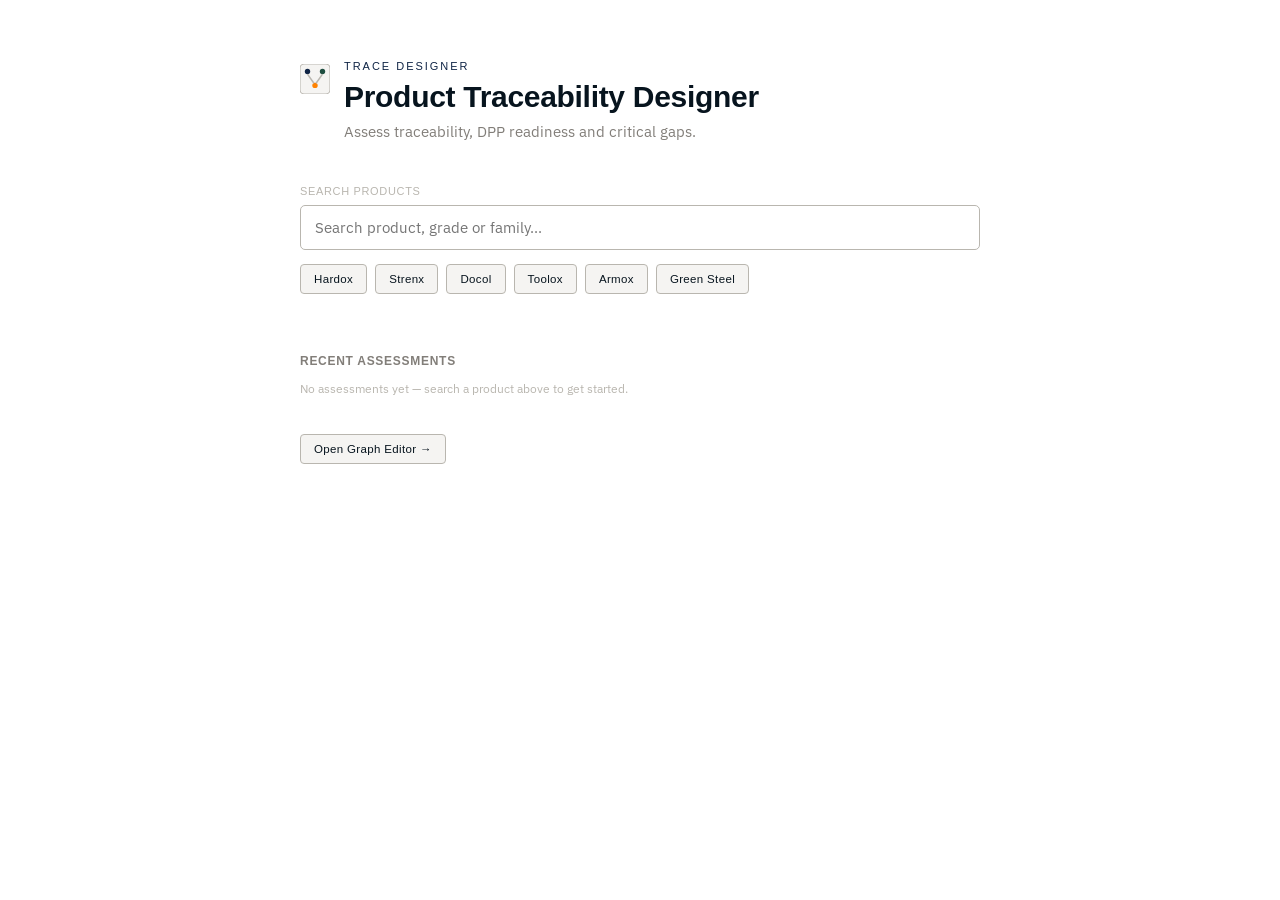
<file: index.html>
<!DOCTYPE html>
<html lang="en">
<head>
  <meta charset="UTF-8">
  <meta name="viewport" content="width=device-width, initial-scale=1.0">
  <meta name="robots" content="noindex,nofollow">

  <title>Product Traceability Designer</title>

  <link rel="preconnect" href="https://fonts.googleapis.com">

  <link href="https://fonts.googleapis.com/css2?family=IBM+Plex+Mono:wght@400;500;600;700&family=IBM+Plex+Sans:wght@400;500;600&display=swap"
        rel="stylesheet">

  <link rel="stylesheet" href="css/styles.css">

  <link rel="icon" href="assets/logo.svg">
</head>

<body>

  <!-- HOME -->

  <main id="homeView" class="view">

    <div class="page-container">

      <header class="hero">

        <img class="logo"
             src="./assets/logo.svg"
             alt="">

        <div>

          <div class="eyebrow">
            Trace Designer
          </div>

          <h1>
            Product Traceability Designer
          </h1>

          <p class="tagline">
            Assess traceability, DPP readiness and critical gaps.
          </p>

        </div>

      </header>

      <section class="search-block">

        <label for="productSearch">
          Search products
        </label>

        <input
          id="productSearch"
          type="text"
          placeholder="Search product, grade or family..."
          autocomplete="off">

        <div id="familyChips"
             class="chip-row">
        </div>

        <div id="searchResults"
             class="result-list">
        </div>

      </section>

      <section class="recent-block">

        <h2>
          Recent assessments
        </h2>

        <ul id="recentList"
            class="recent-list">
        </ul>

      </section>

      <footer class="home-footer">

        <button id="openGraphDirectBtn">
          Open Graph Editor →
        </button>

      </footer>

    </div>

  </main>

  <!-- ASSESSMENT -->

  <main id="assessmentView"
        class="view hidden">

    <div class="app">

      <button id="backHomeBtn"
              class="back-btn">
        ← Back
      </button>

      <div id="assessmentContent">
      </div>

    </div>

  </main>

  <!-- GRAPH -->

  <main id="graphView"
        class="view hidden">

    <div class="app">

      <header class="letterhead">

        <div>

          <div class="eyebrow">
            Trace Designer — Graph
          </div>

          <h1>
            Product Traceability Graph
          </h1>

          <p class="question">
            What paths exist from this product, and where do they break?
          </p>

        </div>

      </header>

      <div class="toolbar">

        <button id="backToHomeBtn"
                class="back-btn">
          ← Home
        </button>

        <button id="addNodeBtn"
                class="btn-primary">
          + Node
        </button>

        <button id="connectBtn">
          ⇢ Connect Nodes
        </button>

        <button id="newPathBtn">
          + New Path
        </button>

        <button id="exportBtn">
          Export JSON
        </button>

        <button id="resetBtn">
          Load Example
        </button>

        <span id="modeHint"
              class="hint">
        </span>

        <span id="saveStatus"
              class="save-status">
          Saved
        </span>

      </div>

      <div class="layout">

        <div id="canvasWrap">

          <div id="canvasInner">

            <svg id="svg"></svg>

            <div id="nodesLayer"></div>

          </div>

        </div>

        <aside>

          <div id="inspectorPanel"
               class="panel">
          </div>

          <div id="pathsPanel"
               class="panel">
          </div>

        </aside>

      </div>

    </div>

  </main>

  <script type="module" src="js/app.js"></script>

</body>
</html>
</file>
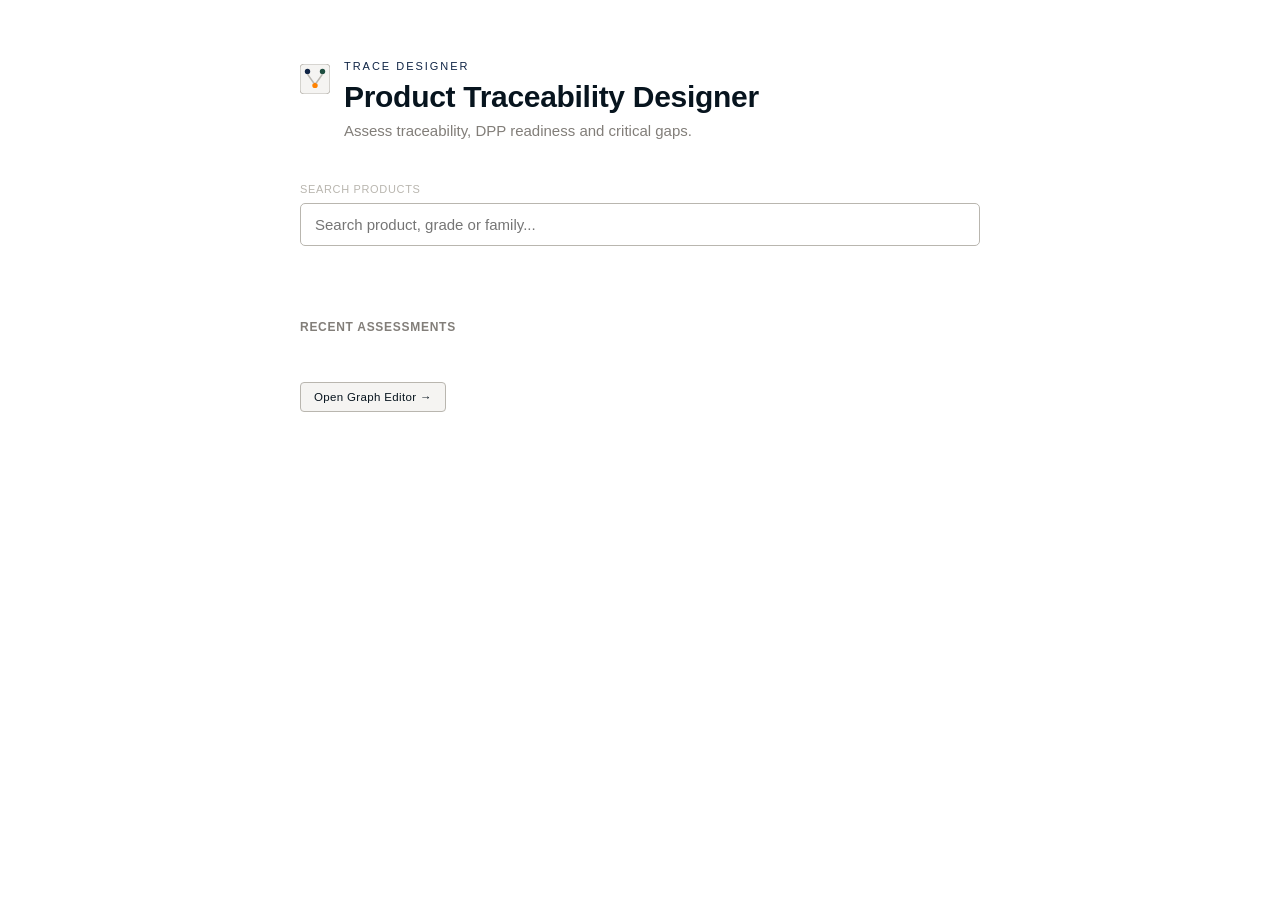
<file: noindex.html>
<!DOCTYPE html>
<html lang="en">
<head>
<meta charset="UTF-8">
<meta name="robots" content="noindex, nofollow">
<meta http-equiv="refresh" content="0; url=index.html">
<title>Product Traceability Designer</title>
</head>
<body>
<p>Redirecting to <a href="index.html">the tool</a>…</p>
</body>
</html>
</file>
<file: css/styles.css>
:root {
  /* ---- SSAB brand palette (source of truth) ---- */
  --ssab-blue: #0f2445;
  --warm-1: #f5f4f2; --warm-2: #e5e3de; --warm-3: #b9b6af; --warm-4: #827e79;
  --cool-1: #f6f8f6; --cool-2: #e4e7e4; --cool-3: #b2b6b2; --cool-4: #787c78;
  --ssab-yellow: #faff8d; --ssab-red: #ff4433;
  --white: #ffffff; --almost-black: #07141e;
  --chart-blue: #005082; --chart-blue-light: #a1daf7;
  --chart-orange: #ff8200; --chart-orange-light: #ffc3a7;
  --chart-green: #1e4e40; --chart-green-light: #c1ebe2;

  /* ---- app tokens (mapped from the brand palette above) ---- */
  --bg: var(--white);
  --panel: var(--warm-1);
  --panel-raised: var(--warm-2);
  --line: var(--warm-3);
  --line-soft: var(--warm-2);

  --text: var(--almost-black);
  --text-muted: var(--warm-4);
  --text-faint: var(--warm-3);

  --accent: var(--ssab-blue);

  /* status encoding — uses the brand's tables/charts pairs, as intended */
  --traced: var(--chart-green);  --traced-bg: var(--chart-green-light);
  --partial: var(--chart-orange); --partial-bg: var(--chart-orange-light);
  --gap: var(--ssab-red);        --gap-bg: rgba(255,68,51,0.14);
  --unknown: var(--cool-4);      --unknown-bg: var(--cool-2);
}
* { box-sizing: border-box; }
html, body { margin: 0; background: var(--bg); color: var(--text); font-family: 'IBM Plex Sans', sans-serif; }
::selection { background: var(--accent); color: var(--white); }
.app { max-width: 1400px; margin: 0 auto; padding: 28px 20px 60px; }

.letterhead { border-bottom: 1px solid var(--line); padding-bottom: 18px; margin-bottom: 20px; display: flex; align-items: flex-start; gap: 14px; }
.letterhead .logo { width: 28px; height: 28px; margin-top: 3px; flex: 0 0 auto; }
.eyebrow { font-family: 'Roboto', sans-serif; font-size: 11px; letter-spacing: .18em; color: var(--accent); text-transform: uppercase; margin-bottom: 8px; }
h1 { font-family: 'Roboto', sans-serif; font-weight: 600; font-size: 24px; margin: 0 0 10px; letter-spacing: -0.01em; }
.question { font-size: 13.5px; line-height: 1.6; color: var(--text-muted); max-width: 680px; margin: 0; font-style: italic; }

.toolbar { display: flex; align-items: center; gap: 10px; margin-bottom: 16px; flex-wrap: wrap; }
button { font-family: 'Roboto', sans-serif; font-size: 11.5px; letter-spacing: .03em; background: var(--panel); color: var(--text); border: 1px solid var(--line); border-radius: 4px; padding: 8px 13px; cursor: pointer; transition: border-color .15s, background .15s; }
button:hover { border-color: var(--accent); background: var(--panel-raised); }
button:focus-visible, input:focus-visible, select:focus-visible, textarea:focus-visible { outline: 2px solid var(--accent); outline-offset: 1px; }
.btn-primary { border-color: var(--accent); color: var(--accent); }
.btn-active { border-color: var(--gap); color: var(--gap); background: var(--gap-bg); }
.save-status { margin-left: auto; font-family: 'Roboto', sans-serif; font-size: 11px; color: var(--text-faint); }
.hint { font-family: 'Roboto', sans-serif; font-size: 11px; color: var(--gap); align-self: center; }

.layout { display: flex; gap: 16px; align-items: flex-start; }
#canvasWrap {
  flex: 1; min-width: 0; height: 600px; overflow: auto; border: 1px solid var(--line); border-radius: 6px;
  background:
    linear-gradient(var(--line-soft) 1px, transparent 1px) 0 0/24px 24px,
    linear-gradient(90deg, var(--line-soft) 1px, transparent 1px) 0 0/24px 24px,
    var(--bg);
}
#canvasInner { position: relative; width: 1300px; height: 760px; }
svg { position: absolute; top: 0; left: 0; width: 100%; height: 100%; z-index: 0; }

.node {
  position: absolute; width: 150px; min-height: 54px; background: var(--panel-raised);
  border: 1px solid var(--line); border-radius: 4px; padding: 7px 10px; z-index: 1; cursor: grab;
  user-select: none;
}
.node:active { cursor: grabbing; }
.node .n-type { font-family: 'Roboto', sans-serif; font-size: 9px; letter-spacing: .08em; text-transform: uppercase; display: flex; align-items: center; gap: 5px; color: var(--text-faint); margin-bottom: 3px; }
.n-dot { width: 6px; height: 6px; border-radius: 50%; flex: 0 0 auto; }
.node .n-label { font-size: 12.5px; font-weight: 600; line-height: 1.3; color: var(--text); }
.node.selected { border-color: var(--accent); box-shadow: 0 0 0 1px var(--accent); }
.node.pending-connect { border-color: var(--gap); border-style: dashed; box-shadow: 0 0 0 1px var(--gap); }
.node.dimmed { opacity: .28; }
.node.in-path { border-color: var(--accent); box-shadow: 0 0 0 1px var(--accent); }
.node .n-order {
  position: absolute; top: -9px; left: -9px; width: 20px; height: 20px; border-radius: 50%; background: var(--accent);
  color: var(--white); font-family: 'Roboto', sans-serif; font-size: 10px; font-weight: 700;
  display: flex; align-items: center; justify-content: center;
}

.edge-hit { fill: none; stroke: transparent; stroke-width: 14; cursor: pointer; }
.edge-line { fill: none; stroke-width: 2; pointer-events: none; transition: opacity .15s; }
.edge-line.selected { stroke-width: 3; }
.edge-line.in-path { stroke-width: 3.5; }
.edge-line.dimmed { opacity: .18; }
.edge-status-traced { stroke: var(--traced); }
.edge-status-partial { stroke: var(--partial); }
.edge-status-gap { stroke: var(--gap); }
.edge-status-unknown { stroke: var(--unknown); stroke-dasharray: 5 4; }

aside { width: 340px; flex: 0 0 340px; display: flex; flex-direction: column; gap: 14px; }
.panel { border: 1px solid var(--line); border-radius: 6px; background: var(--panel); padding: 14px 14px 10px; }
.panel h2 { font-family: 'Roboto', sans-serif; font-size: 12px; letter-spacing: .06em; text-transform: uppercase; color: var(--text-muted); margin: 0 0 12px; font-weight: 600; }
.field { margin-bottom: 10px; }
.field label { display: block; font-family: 'Roboto', sans-serif; font-size: 10px; color: var(--text-faint); letter-spacing: .04em; margin-bottom: 4px; text-transform: uppercase; }
.field input, .field select, .field textarea { width: 100%; background: var(--white); border: 1px solid var(--line); border-radius: 3px; color: var(--text); font-family: 'IBM Plex Sans', sans-serif; font-size: 12.5px; padding: 6px 8px; }
.field textarea { resize: vertical; min-height: 44px; font-family: 'IBM Plex Sans', sans-serif; }
.empty-note { font-size: 12px; color: var(--text-faint); line-height: 1.5; }
.del-btn { font-size: 11px; color: var(--gap); border-color: var(--gap); width: 100%; margin-top: 2px; }

.path-row { border-top: 1px solid var(--line-soft); padding: 10px 0; }
.path-row:first-child { border-top: none; }
.path-name-row { display: flex; align-items: center; gap: 8px; margin-bottom: 5px; }
.path-name { font-family: 'Roboto', sans-serif; font-size: 12px; font-weight: 600; flex: 1; }
.path-score { font-family: 'Roboto', sans-serif; font-size: 12px; font-weight: 700; }
.path-detail { font-size: 11.5px; line-height: 1.5; color: var(--text-muted); margin-bottom: 6px; }
.path-detail b { color: var(--text); }
.path-actions { display: flex; gap: 6px; }
.path-actions button { font-size: 10px; padding: 5px 9px; flex: 1; }

.draft-box { border: 1px dashed var(--gap); border-radius: 5px; padding: 10px; margin-bottom: 10px; }
.draft-box input { width: 100%; margin-bottom: 8px; }
.draft-list { font-family: 'Roboto', sans-serif; font-size: 11px; color: var(--text-muted); margin-bottom: 8px; line-height: 1.6; }
.draft-actions { display: flex; gap: 6px; }
.draft-actions button { flex: 1; font-size: 11px; }

@media (max-width: 980px) {
  .layout { flex-direction: column; }
  aside { width: 100%; flex: none; }
  #canvasWrap { height: 460px; }
}

/* ---------- view routing ---------- */
.view.hidden { display: none; }
.back-btn { margin-bottom: 16px; }

/* ---------- home ---------- */
#homeView { padding: 0; }
.page-container { max-width: 720px; margin: 0 auto; padding: 60px 20px 80px; }
.page-container .hero { display: flex; align-items: flex-start; gap: 14px; margin-bottom: 44px; }
.page-container .logo { width: 30px; height: 30px; margin-top: 4px; flex: 0 0 auto; }
.page-container h1 { font-size: 30px; margin-bottom: 8px; }
.page-container .tagline { font-size: 15px; color: var(--text-muted); margin: 0; }

.search-block { margin-bottom: 44px; }
.search-block label {
  display: block; font-family: 'Roboto', sans-serif; font-size: 11px;
  letter-spacing: .06em; text-transform: uppercase; color: var(--text-faint); margin-bottom: 8px;
}
#productSearch {
  width: 100%; background: var(--white); border: 1px solid var(--line); border-radius: 5px;
  color: var(--text); font-family: 'IBM Plex Sans', sans-serif; font-size: 15px;
  padding: 12px 14px; margin-bottom: 14px;
}
.chip-row { display: flex; flex-wrap: wrap; gap: 8px; margin-bottom: 16px; }
.chip { font-family: 'Roboto', sans-serif; font-size: 11.5px; }
.result-list { display: flex; flex-direction: column; gap: 6px; }

.result-item, .recent-item {
  display: flex; justify-content: space-between; align-items: center; width: 100%;
  background: var(--panel); border: 1px solid var(--line); border-radius: 5px;
  color: var(--text); font-family: 'IBM Plex Sans', sans-serif; font-size: 13.5px;
  padding: 10px 12px; cursor: pointer; text-align: left;
}
.result-item:hover, .recent-item:hover { border-color: var(--accent); }
.result-family {
  font-family: 'Roboto', sans-serif; font-size: 10px; color: var(--text-faint); text-transform: uppercase;
}

.recent-block h2 {
  font-family: 'Roboto', sans-serif; font-size: 12px; letter-spacing: .06em;
  text-transform: uppercase; color: var(--text-muted); margin-bottom: 12px;
}
.recent-list { list-style: none; padding: 0; margin: 0; display: flex; flex-direction: column; gap: 6px; }

.home-footer { margin-top: 36px; }

/* ---------- assessment ---------- */
#assessmentView .app { max-width: 760px; margin: 0 auto; padding: 40px 20px 60px; }
#assessmentContent h1 { font-family: 'Roboto', sans-serif; font-size: 24px; margin: 0 0 20px; }

.assessment-summary { display: flex; gap: 28px; margin-bottom: 30px; flex-wrap: wrap; }
.summary-stat { display: flex; flex-direction: column; gap: 4px; }
.stat-label {
  font-family: 'Roboto', sans-serif; font-size: 10px; letter-spacing: .06em;
  text-transform: uppercase; color: var(--text-faint);
}
.stat-value { font-family: 'Roboto', sans-serif; font-size: 26px; font-weight: 700; color: var(--text); }

.score-cards { display: flex; flex-direction: column; gap: 12px; margin-bottom: 28px; }
.score-card { border: 1px solid var(--line); border-radius: 6px; background: var(--panel); padding: 14px 16px; }
.score-card-head { display: flex; justify-content: space-between; align-items: center; margin-bottom: 6px; }
.score-card-name { font-family: 'Roboto', sans-serif; font-size: 13px; font-weight: 600; }
.score-card-value { font-family: 'Roboto', sans-serif; font-size: 18px; font-weight: 700; }
.score-card-detail { font-size: 12.5px; line-height: 1.5; color: var(--text-muted); }
.score-card-detail b { color: var(--text); }

@media (max-width: 640px) {
  #homeView .hero { flex-direction: column; gap: 8px; }
  .assessment-summary { gap: 18px; }
}
</file>
